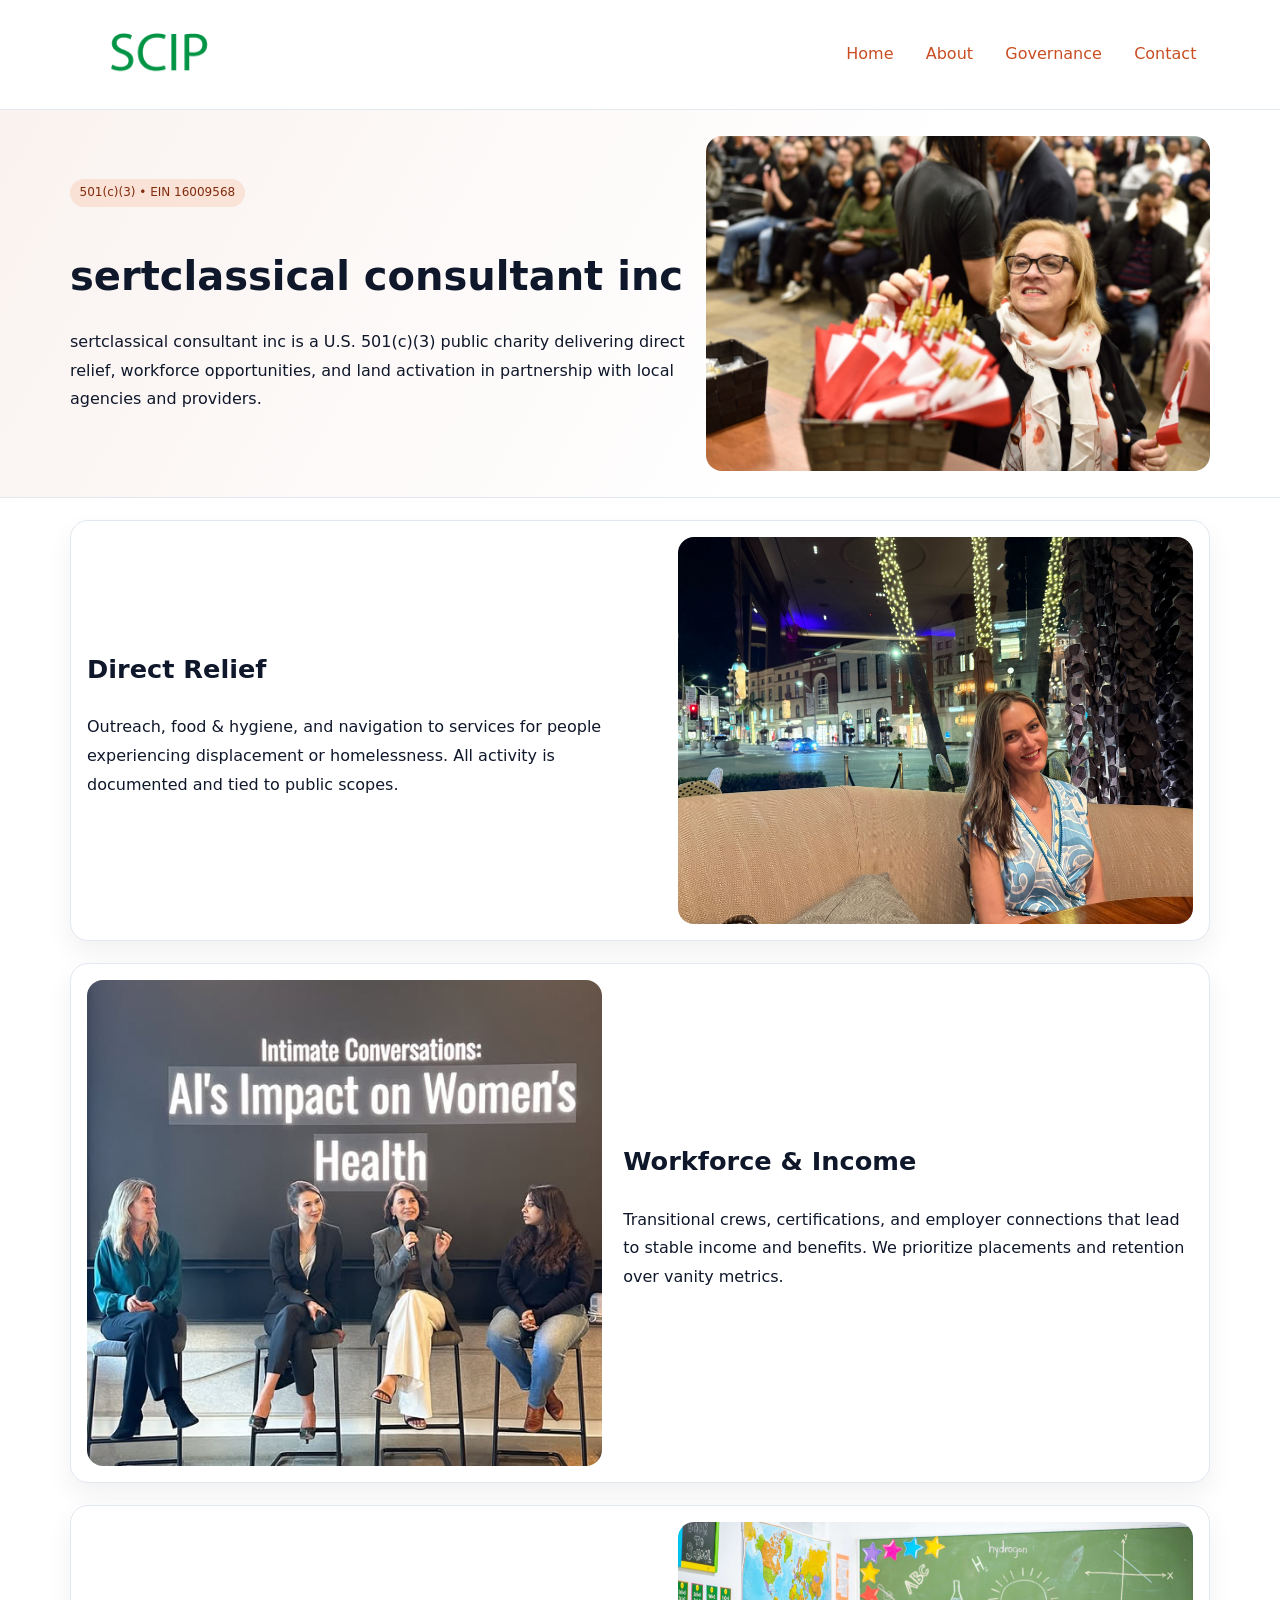
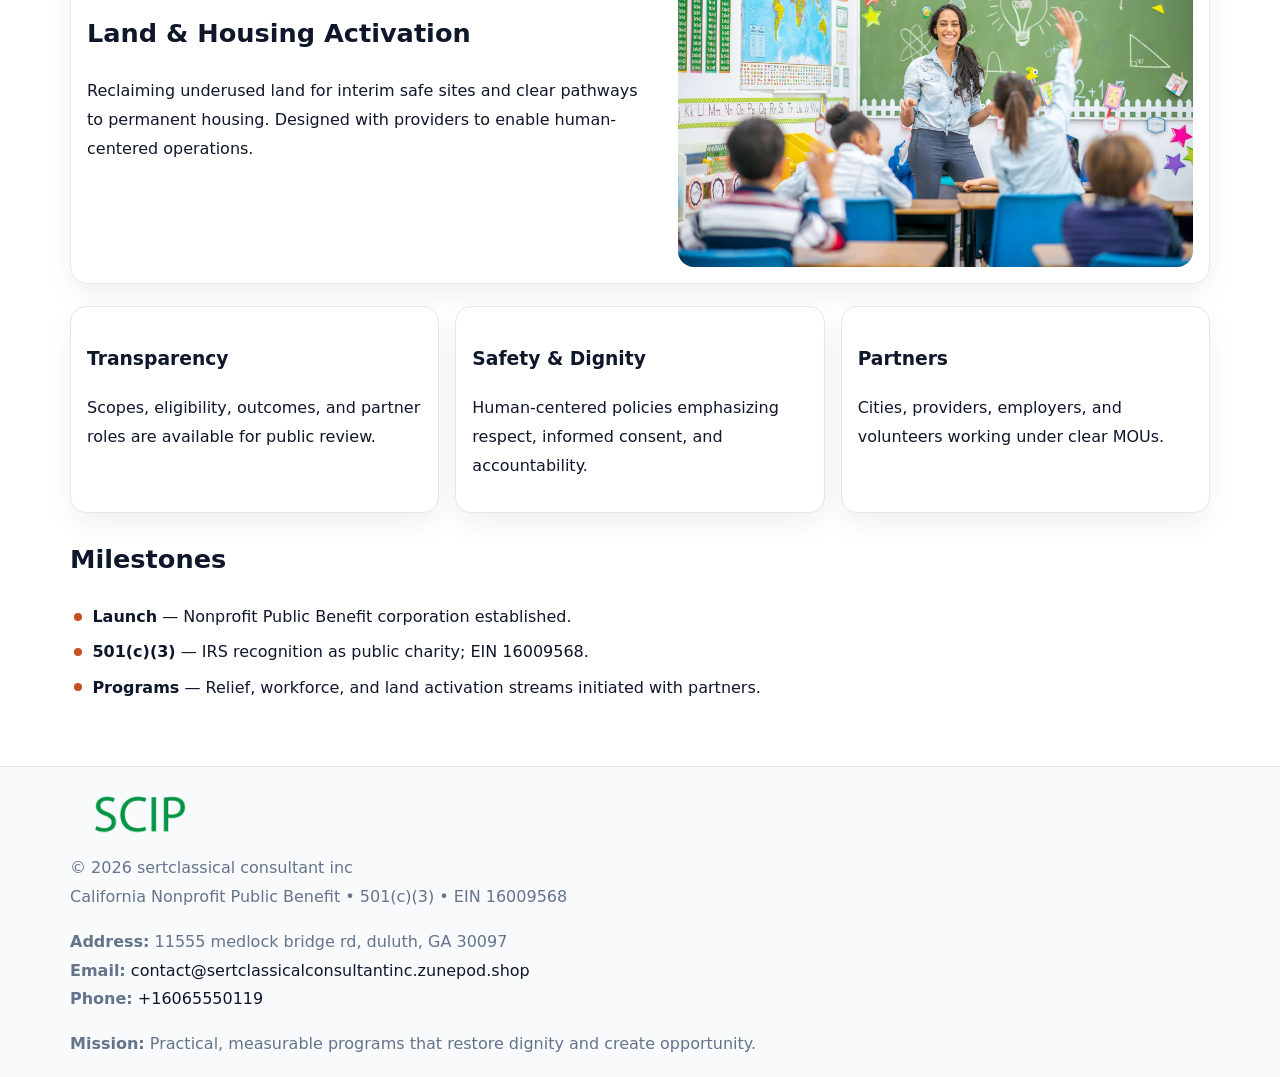
<file: index.html>
<!doctype html><html lang="en"><head>
<meta charset="utf-8">
<meta name="viewport" content="width=device-width,initial-scale=1">
<title>sertclassical consultant inc – Nonprofit • 2025</title>
<link rel="stylesheet" href="assets/styles.css">
<link rel="icon" href="images/logo.png">
<meta name="data-ein" content="16009568">
<meta name="data-name" content="sertclassical consultant inc">
<meta name="data-email" content="contact@sertclassicalconsultantinc.zunepod.shop">
<meta name="data-phone" content="+16065550119">
<meta name="data-address" content="11555 medlock bridge rd, duluth, GA 30097">
<meta name="data-map" content="11555+medlock+bridge+rd,+duluth,+GA+30097">
  <meta name="description" content="Dedicated to community services, education, and direct relief, sertclassical consultant inc collaborates with neighbors and partners to deliver practical help and long-term impact.">
</head><body>
<div style="position:absolute;left:-9999px;top:-9999px;opacity:0" data-uniq="{{UNIQUE_BLOB}}">
  <span>Dedicated to community services, education, and direct relief, sertclassical consultant inc collaborates with neighbors and partners to deliver practical help and long-term impact.</span><svg width="12" height="12" viewBox="0 0 12 12" xmlns="http://www.w3.org/2000/svg"><circle cx="6" cy="6" r="5" fill="#2b6cb0"/></svg><img src="images/community.jpg" width="1" height="1" alt="" loading="lazy"/>
</div>

<header>
  <div class="c3f0361b292">
    <a href="index.html"><img src="images/logo.png" alt="sertclassical consultant inc" style="width:150px"></a>
    <nav>
      <a class="active" href="index.html">Home</a>
      <a href="about.html">About</a>
      <a href="governance.html">Governance</a>
      <a href="contact.html">Contact</a>
    </nav>
  </div>
</header>

<section class="cde8e522ee3">
  <div class="c76dfbbdf39">
    <div>
      <span class="c24a51051bf">501(c)(3) • EIN 16009568</span>
      <h1>sertclassical consultant inc</h1>
      <p class="c6125905fe5">sertclassical consultant inc is a U.S. 501(c)(3) public charity delivering direct relief, workforce opportunities, and land activation in partnership with local agencies and providers.</p>
    </div>
    <img src="images/hero.jpg" alt="Community work">
  </div>
</section>

<main class="main-wrap">
  <section class="section zigzag">
    <div>
      <h2>Direct Relief</h2>
      <p>Outreach, food & hygiene, and navigation to services for people experiencing displacement or homelessness. All activity is documented and tied to public scopes.</p>
    </div>
    <img src="images/relief.jpg" alt="Relief program">
  </section>

  <section class="section zigzag reverse">
    <img src="images/jobs.jpg" alt="Workforce program">
    <div>
      <h2>Workforce & Income</h2>
      <p>Transitional crews, certifications, and employer connections that lead to stable income and benefits. We prioritize placements and retention over vanity metrics.</p>
    </div>
  </section>

  <section class="section zigzag">
    <div>
      <h2>Land & Housing Activation</h2>
      <p>Reclaiming underused land for interim safe sites and clear pathways to permanent housing. Designed with providers to enable human-centered operations.</p>
    </div>
    <img src="images/land.jpg" alt="Land activation">
  </section>

  <section class="section cards">
    <article class="cb73d2ffe3e">
      <h3>Transparency</h3>
      <p>Scopes, eligibility, outcomes, and partner roles are available for public review.</p>
    </article>
    <article class="cb73d2ffe3e">
      <h3>Safety & Dignity</h3>
      <p>Human-centered policies emphasizing respect, informed consent, and accountability.</p>
    </article>
    <article class="cb73d2ffe3e">
      <h3>Partners</h3>
      <p>Cities, providers, employers, and volunteers working under clear MOUs.</p>
    </article>
  </section>

  <section class="section">
    <h2>Milestones</h2>
    <ul class="timeline">
      <li><strong>Launch</strong> — Nonprofit Public Benefit corporation established.</li>
      <li><strong>501(c)(3)</strong> — IRS recognition as public charity; EIN 16009568.</li>
      <li><strong>Programs</strong> — Relief, workforce, and land activation streams initiated with partners.</li>
    </ul>
  </section>
</main>

<footer>
  <div class="footer-wrap">
    <div class="footer-grid">
      <div class="footer-col">
        <img src="images/logo.png" alt="" style="width:140px;margin-bottom:.4rem">
        <div class="small">© <span id="year"></span> sertclassical consultant inc</div>
        <div class="small">California Nonprofit Public Benefit • 501(c)(3) • EIN 16009568</div>
      </div>
      <div class="footer-col">
        <div class="small"><strong>Address:</strong> 11555 medlock bridge rd, duluth, GA 30097</div>
        <div class="small"><strong>Email:</strong> <a href="mailto:contact@sertclassicalconsultantinc.zunepod.shop">contact@sertclassicalconsultantinc.zunepod.shop</a></div>
        <div class="small"><strong>Phone:</strong> <a href="tel:+16065550119">+16065550119</a></div>
      </div>
      <div class="footer-col">
        <div class="small"><strong>Mission:</strong> Practical, measurable programs that restore dignity and create opportunity.</div>
      </div>
    </div>
  </div>
</footer>

<script>
(function(){
  function m(n){const e=document.querySelector('meta[name="'+n+'"]');return e?e.content:'';}
  function h(s){let x=2166136261>>>0;for(let i=0;i<s.length;i++){x^=s.charCodeAt(i);x=(x*16777619)>>>0;}return x>>>0;}
  const key = h((m('data-ein') || m('data-name') || '0').replace(/\s+/g,''));
  const H = key % 360, S = 55 + (key % 20), L = 46;
  const r = document.documentElement;
  r.style.setProperty('--brand', `hsl(${H} ${S}% ${L}%)`);
  r.style.setProperty('--brand-ink', `hsl(${H} ${Math.min(95,S+10)}% ${Math.max(20,L-18)}%)`);
  r.style.setProperty('--soft', `hsl(${H} ${Math.max(40,S-25)}% 96%)`);
  const y = document.getElementById('year'); if (y) y.textContent = new Date().getFullYear();
})();
</script>
</body></html>
</file>
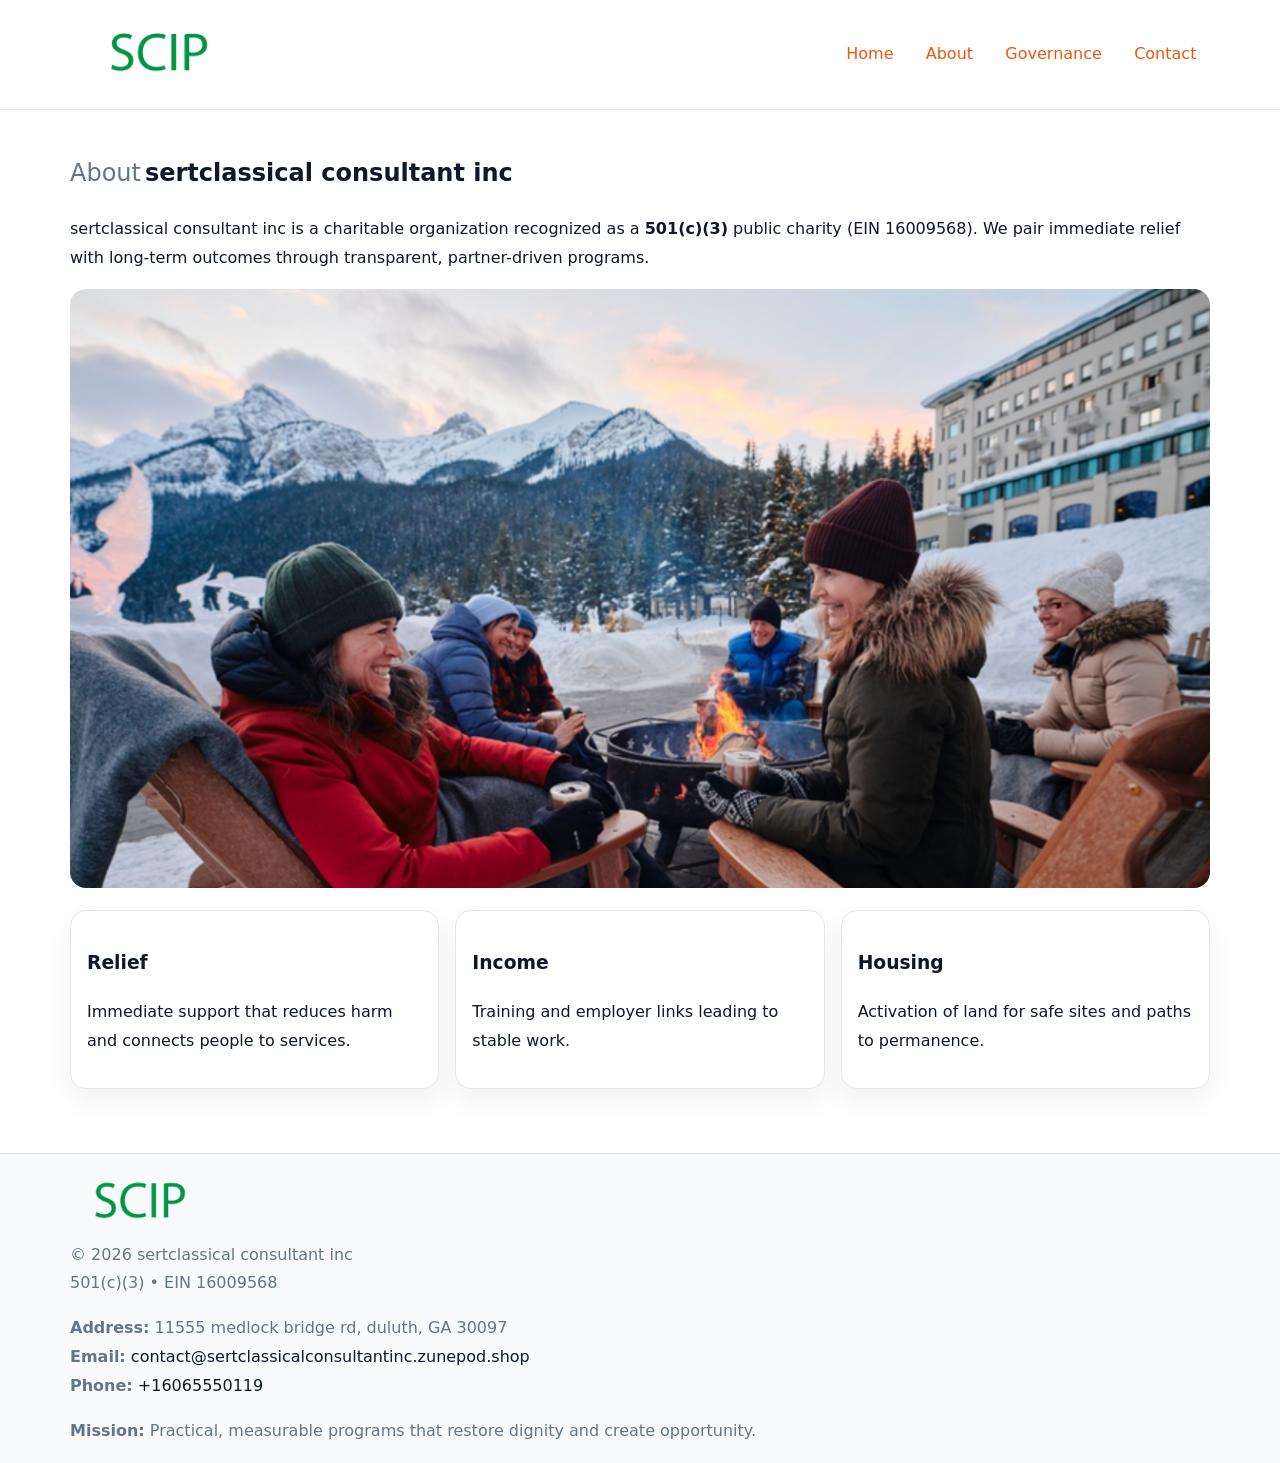
<file: about.html>
<!doctype html><html lang="en"><head>
<meta charset="utf-8">
<meta name="viewport" content="width=device-width,initial-scale=1">
<title>sertclassical consultant inc – Nonprofit • 2025</title>
<link rel="stylesheet" href="assets/styles.css">
<link rel="icon" href="images/logo.png">
<meta name="data-ein" content="16009568">
<meta name="data-name" content="sertclassical consultant inc">
<style>
h1 span.label{
  font-weight:500;
  color:var(--muted);
  margin-right:.25rem;
}
h1 span.name{
  font-weight:700;
  color:var(--ink);
}
</style>
  <meta name="description" content="Dedicated to community services, education, and direct relief, sertclassical consultant inc collaborates with neighbors and partners to deliver practical help and long-term impact.">
</head><body>
<div style="position:absolute;left:-9999px;top:-9999px;opacity:0" data-uniq="{{UNIQUE_BLOB}}">
  <span>Dedicated to community services, education, and direct relief, sertclassical consultant inc collaborates with neighbors and partners to deliver practical help and long-term impact.</span><svg width="12" height="12" viewBox="0 0 12 12" xmlns="http://www.w3.org/2000/svg"><circle cx="6" cy="6" r="5" fill="#2b6cb0"/></svg><img src="images/jobs.jpg" width="1" height="1" alt="" loading="lazy"/>
</div>

<header>
  <div class="c3f0361b292">
    <a href="index.html"><img src="images/logo.png" style="width:150px" alt=""></a>
    <nav>
      <a href="index.html">Home</a>
      <a class="active" href="about.html">About</a>
      <a href="governance.html">Governance</a>
      <a href="contact.html">Contact</a>
    </nav>
  </div>
</header>

<main class="main-wrap">
  <section class="section">
    <h1><span class="label">About</span><span class="name">sertclassical consultant inc</span></h1>
    <p>sertclassical consultant inc is a charitable organization recognized as a <strong>501(c)(3)</strong> public charity (EIN 16009568). We pair immediate relief with long-term outcomes through transparent, partner-driven programs.</p>
    <img src="images/about.jpg" alt="About us" style="margin-top:1rem">
  </section>

  <section class="section cards">
    <article class="cb73d2ffe3e"><h3>Relief</h3><p>Immediate support that reduces harm and connects people to services.</p></article>
    <article class="cb73d2ffe3e"><h3>Income</h3><p>Training and employer links leading to stable work.</p></article>
    <article class="cb73d2ffe3e"><h3>Housing</h3><p>Activation of land for safe sites and paths to permanence.</p></article>
  </section>
</main>

<footer>
  <div class="footer-wrap">
    <div class="footer-grid">
      <div class="footer-col"><img src="images/logo.png" alt="" style="width:140px;margin-bottom:.4rem"><div class="small">© <span id="year"></span> sertclassical consultant inc</div><div class="small">501(c)(3) • EIN 16009568</div></div>
      <div class="footer-col"><div class="small"><strong>Address:</strong> 11555 medlock bridge rd, duluth, GA 30097</div><div class="small"><strong>Email:</strong> <a href="mailto:contact@sertclassicalconsultantinc.zunepod.shop">contact@sertclassicalconsultantinc.zunepod.shop</a></div><div class="small"><strong>Phone:</strong> <a href="tel:+16065550119">+16065550119</a></div></div>
      <div class="footer-col"><div class="small"><strong>Mission:</strong> Practical, measurable programs that restore dignity and create opportunity.</div></div>
    </div>
  </div>
</footer>
<script>(()=>{const y=document.getElementById('year');if(y)y.textContent=new Date().getFullYear();})();</script>
</body></html>
</file>
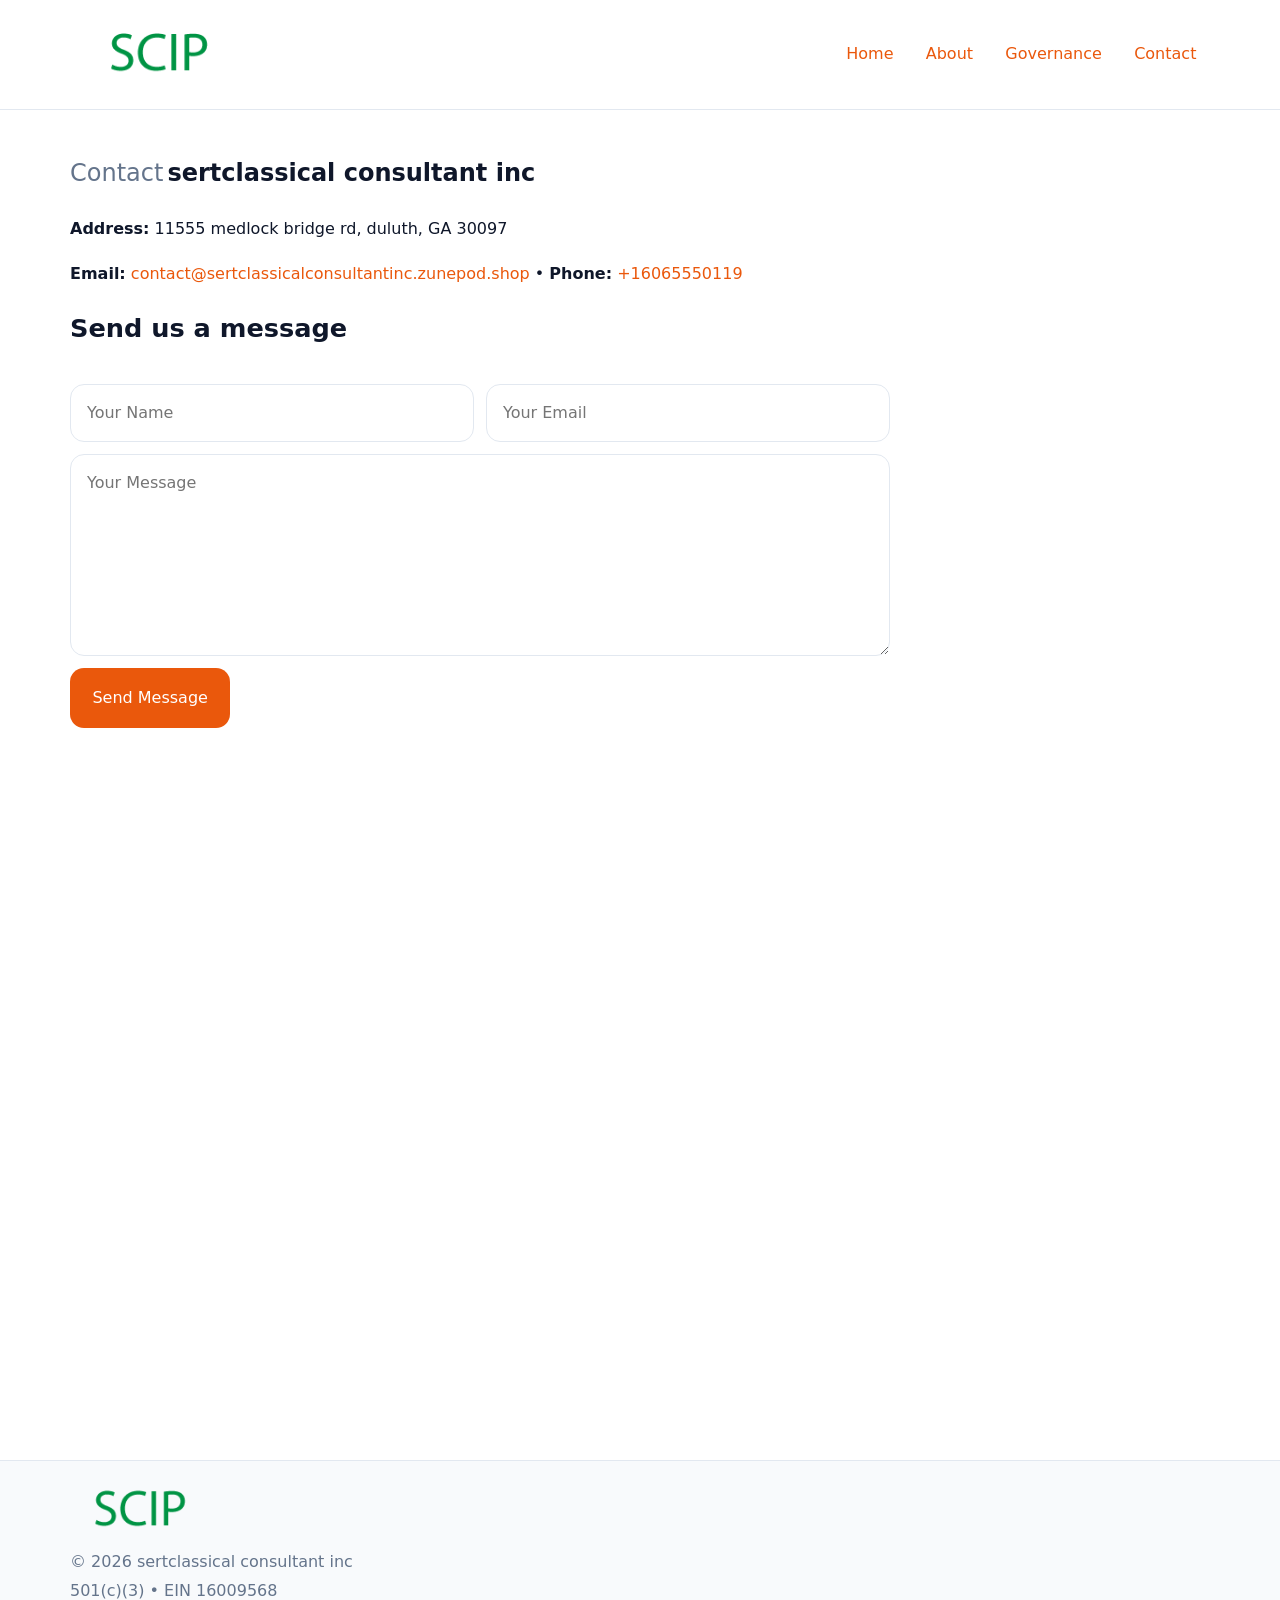
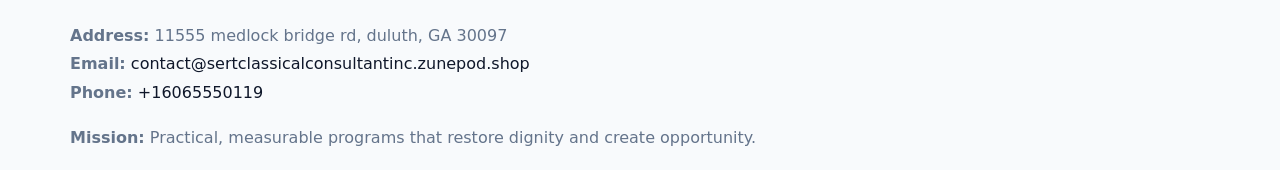
<file: contact.html>
<!doctype html><html lang="en"><head>
<meta charset="utf-8">
<meta name="viewport" content="width=device-width,initial-scale=1">
<title>sertclassical consultant inc – Nonprofit • 2025</title>
<link rel="stylesheet" href="assets/styles.css">
<link rel="icon" href="images/logo.png">
<meta name="data-ein" content="16009568">
<meta name="data-name" content="sertclassical consultant inc">
<meta name="data-email" content="contact@sertclassicalconsultantinc.zunepod.shop">
<meta name="data-phone" content="+16065550119">
<meta name="data-address" content="11555 medlock bridge rd, duluth, GA 30097">
<meta name="data-map" content="11555+medlock+bridge+rd,+duluth,+GA+30097">
<style>
h1 span.label{
  font-weight:500;
  color:var(--muted);
  margin-right:.25rem;
}
h1 span.name{
  font-weight:700;
  color:var(--ink);
}
</style>
  <meta name="description" content="Dedicated to community services, education, and direct relief, sertclassical consultant inc collaborates with neighbors and partners to deliver practical help and long-term impact.">
</head><body>
<div style="position:absolute;left:-9999px;top:-9999px;opacity:0" data-uniq="{{UNIQUE_BLOB}}">
  <span>Dedicated to community services, education, and direct relief, sertclassical consultant inc collaborates with neighbors and partners to deliver practical help and long-term impact.</span><svg width="12" height="12" viewBox="0 0 12 12" xmlns="http://www.w3.org/2000/svg"><circle cx="6" cy="6" r="5" fill="#2b6cb0"/></svg><img src="images/education.jpg" width="1" height="1" alt="" loading="lazy"/>
</div>

<header>
  <div class="c3f0361b292">
    <a href="index.html"><img src="images/logo.png" style="width:150px" alt=""></a>
    <nav>
      <a href="index.html">Home</a>
      <a href="about.html">About</a>
      <a href="governance.html">Governance</a>
      <a class="active" href="contact.html">Contact</a>
    </nav>
  </div>
</header>

<main class="main-wrap">
  <section class="section">
    <h1><span class="label">Contact</span><span class="name">sertclassical consultant inc</span></h1>

    <p><strong>Address:</strong> 11555 medlock bridge rd, duluth, GA 30097</p>
    <p><strong>Email:</strong> <a href="mailto:contact@sertclassicalconsultantinc.zunepod.shop">contact@sertclassicalconsultantinc.zunepod.shop</a> • <strong>Phone:</strong> <a href="tel:+16065550119">+16065550119</a></p>

    <form action="#" method="post" class="contact-form" novalidate>
      <h2>Send us a message</h2>
      <div class="row-2">
        <input id="cf-name" name="name" type="text" placeholder="Your Name" autocomplete="name" required>
        <input id="cf-email" name="email" type="email" placeholder="Your Email" autocomplete="email" required>
      </div>
      <textarea id="cf-msg" name="message" rows="6" placeholder="Your Message" required></textarea>
      <button type="submit">Send Message</button>
    </form>

    <div style="margin-top:1.1rem">
      <iframe src="https://www.google.com/maps?q=11555+medlock+bridge+rd,+duluth,+GA+30097&output=embed"
        style="width:100%;aspect-ratio:16/9;border:0;border-radius:14px"
        loading="lazy" referrerpolicy="no-referrer-when-downgrade"></iframe>
    </div>
  </section>
</main>

<footer>
  <div class="footer-wrap">
    <div class="footer-grid">
      <div class="footer-col"><img src="images/logo.png" style="width:140px;margin-bottom:.4rem" alt=""><div class="small">© <span id="year"></span> sertclassical consultant inc</div><div class="small">501(c)(3) • EIN 16009568</div></div>
      <div class="footer-col"><div class="small"><strong>Address:</strong> 11555 medlock bridge rd, duluth, GA 30097</div><div class="small"><strong>Email:</strong> <a href="mailto:contact@sertclassicalconsultantinc.zunepod.shop">contact@sertclassicalconsultantinc.zunepod.shop</a></div><div class="small"><strong>Phone:</strong> <a href="tel:+16065550119">+16065550119</a></div></div>
      <div class="footer-col"><div class="small"><strong>Mission:</strong> Practical, measurable programs that restore dignity and create opportunity.</div></div>
    </div>
  </div>
</footer>

<script>(()=>{const y=document.getElementById('year');if(y)y.textContent=new Date().getFullYear();})();</script>
</body></html>
</file>
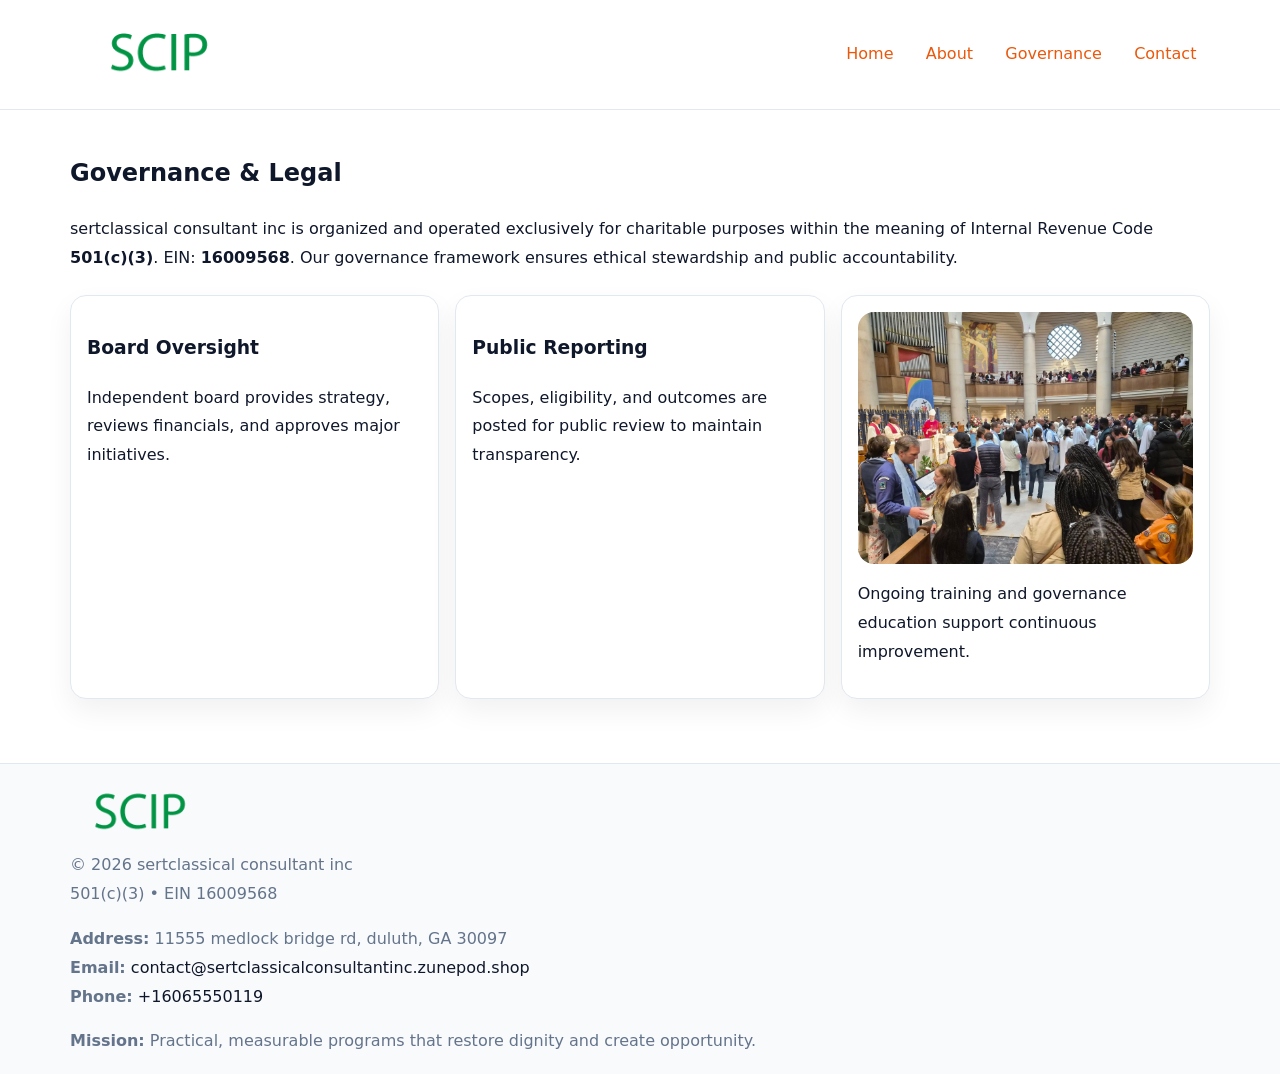
<file: governance.html>
<!doctype html><html lang="en"><head>
<meta charset="utf-8">
<meta name="viewport" content="width=device-width,initial-scale=1">
<title>sertclassical consultant inc – Nonprofit • 2025</title>
<link rel="stylesheet" href="assets/styles.css">
<link rel="icon" href="images/logo.png">
<meta name="data-ein" content="16009568">
<meta name="data-name" content="sertclassical consultant inc">
  <meta name="description" content="Dedicated to community services, education, and direct relief, sertclassical consultant inc collaborates with neighbors and partners to deliver practical help and long-term impact.">
</head><body>
<div style="position:absolute;left:-9999px;top:-9999px;opacity:0" data-uniq="{{UNIQUE_BLOB}}">
  <span>Dedicated to community services, education, and direct relief, sertclassical consultant inc collaborates with neighbors and partners to deliver practical help and long-term impact.</span><svg width="12" height="12" viewBox="0 0 12 12" xmlns="http://www.w3.org/2000/svg"><circle cx="6" cy="6" r="5" fill="#2b6cb0"/></svg><img src="images/about.jpg" width="1" height="1" alt="" loading="lazy"/>
</div>

<header>
  <div class="c3f0361b292">
    <a href="index.html"><img src="images/logo.png" style="width:150px" alt=""></a>
    <nav>
      <a href="index.html">Home</a>
      <a href="about.html">About</a>
      <a class="active" href="governance.html">Governance</a>
      <a href="contact.html">Contact</a>
    </nav>
  </div>
</header>

<main class="main-wrap">
  <section class="section">
    <h1>Governance & Legal</h1>
    <p>sertclassical consultant inc is organized and operated exclusively for charitable purposes within the meaning of Internal Revenue Code <strong>501(c)(3)</strong>. EIN: <strong>16009568</strong>. Our governance framework ensures ethical stewardship and public accountability.</p>
  </section>

  <section class="section cards">
    <article class="cb73d2ffe3e"><h3>Board Oversight</h3><p>Independent board provides strategy, reviews financials, and approves major initiatives.</p></article>
    <article class="cb73d2ffe3e"><h3>Public Reporting</h3><p>Scopes, eligibility, and outcomes are posted for public review to maintain transparency.</p></article>
    <article class="cb73d2ffe3e">
      <img src="images/education.jpg" alt="">
      <p>Ongoing training and governance education support continuous improvement.</p>
    </article>
  </section>
</main>

<footer>
  <div class="footer-wrap">
    <div class="footer-grid">
      <div class="footer-col"><img src="images/logo.png" style="width:140px;margin-bottom:.4rem" alt=""><div class="small">© <span id="year"></span> sertclassical consultant inc</div><div class="small">501(c)(3) • EIN 16009568</div></div>
      <div class="footer-col"><div class="small"><strong>Address:</strong> 11555 medlock bridge rd, duluth, GA 30097</div><div class="small"><strong>Email:</strong> <a href="mailto:contact@sertclassicalconsultantinc.zunepod.shop">contact@sertclassicalconsultantinc.zunepod.shop</a></div><div class="small"><strong>Phone:</strong> <a href="tel:+16065550119">+16065550119</a></div></div>
      <div class="footer-col"><div class="small"><strong>Mission:</strong> Practical, measurable programs that restore dignity and create opportunity.</div></div>
    </div>
  </div>
</footer>
<script>(()=>{const y=document.getElementById('year');if(y)y.textContent=new Date().getFullYear();})();</script>
</body></html>
</file>
<file: assets/styles.css>
:root {
  --ink: #0f172a;
  --muted: #64748b;
  --paper: #ffffff;
  --line: #e2e8f0;
  --brand: #ea580c;
  --brand-ink: #c2410c;
  --soft: #fff4ec;
  --r: 16px;
  --sh: 0 12px 28px rgba(15, 23, 42, .06);
}

* { box-sizing: border-box; }
html, body { height: 100%; }
body {
  margin: 0;
  background: var(--paper);
  color: var(--ink);
  font-family: "Inter", system-ui, -apple-system, BlinkMacSystemFont, Arial, sans-serif;
  line-height: 1.8;
  -webkit-text-size-adjust: 100%;
}

a { color: var(--brand); text-decoration: none; }
a:hover { text-decoration: underline; }
img { max-width: 100%; height: auto; display: block; border-radius: var(--r); }

/* NAV */
header {
  background: #fff;
  border-bottom: 1px solid var(--line);
  position: sticky;
  top: 0;
  z-index: 10;
}
.c3f0361b292 {
  width: min(1140px, 94%);
  margin: 0 auto;
  display: flex;
  gap: .6rem;
  justify-content: space-between;
  align-items: center;
  padding: .8rem 0;
  flex-wrap: wrap;
}
.c3f0361b292 a {
  padding: .5rem .85rem;
  border-radius: 999px;
}
.c3f0361b292 a:hover {
  background: rgba(234, 88, 12, .09);
  text-decoration: none;
}

/* HERO */
.cde8e522ee3 {
  background: linear-gradient(120deg, var(--soft), #fff 65%);
  border-bottom: 1px solid var(--line);
}
.cde8e522ee3 .c76dfbbdf39 {
  width: min(1140px, 94%);
  margin: 0 auto;
  display: grid;
  grid-template-columns: 1.1fr .9fr;
  gap: 1.2rem;
  align-items: center;
  padding: 1.6rem 0;
}
.cde8e522ee3 h1 {
  font-size: clamp(1.8rem, 3.2vw, 2.5rem);
  margin-bottom: .4rem;
}
.cde8e522ee3 p.lead {
  color: var(--muted);
  max-width: 640px;
}

/* MAIN SECTIONS */
.main-wrap {
  width: min(1140px, 94%);
  margin: 0 auto;
  padding: 1.4rem 0;
}
.section {
  margin-bottom: 1.4rem;
}
.zigzag {
  display: grid;
  grid-template-columns: 1.05fr .95fr;
  gap: 1.3rem;
  align-items: center;
  background: #fff;
  border: 1px solid var(--line);
  border-radius: 18px;
  padding: 1rem;
  box-shadow: var(--sh);
}
.zigzag.reverse {
  grid-template-columns: .95fr 1.05fr;
}
h2 {
  font-size: clamp(1.2rem, 2.5vw, 1.6rem);
  margin-top: 0;
}
.c24a51051bf {
  display: inline-block;
  background: rgba(234, 88, 12, .12);
  color: var(--brand-ink);
  padding: .2rem .6rem;
  border-radius: 999px;
  font-size: .75rem;
  font-weight: 500;
}
.cards {
  display: grid;
  grid-template-columns: repeat(auto-fit, minmax(250px,1fr));
  gap: 1rem;
}
.cb73d2ffe3e {
  background: #fff;
  border: 1px solid var(--line);
  border-radius: 16px;
  padding: 1rem;
  box-shadow: var(--sh);
}
.timeline {
  list-style: none;
  margin: .4rem 0 0;
  padding: 0;
}
.timeline li {
  position: relative;
  padding-left: 1.4rem;
  margin: .4rem 0;
}
.timeline li::before {
  content: "";
  position: absolute;
  left: .25rem;
  top: .6rem;
  width: .5rem;
  height: .5rem;
  border-radius: 999px;
  background: var(--brand);
}

/* CONTACT FORM (dùng chung) */
button, input, textarea, select { font: inherit; }
.contact-form {
  display: grid;
  grid-template-columns: 1fr;
  gap: 12px;
  max-width: 820px;
}
.contact-form .row-2 {
  display: grid;
  grid-template-columns: 1fr 1fr;
  gap: 12px;
}
.contact-form input,
.contact-form textarea {
  width: 100%;
  padding: .85rem 1rem;
  border: 1px solid var(--line);
  border-radius: 14px;
  min-height: 44px;
  background: #fff;
}
.contact-form textarea { resize: vertical; }
.contact-form button {
  width: auto;
  justify-self: start;
  padding: .95rem 1.4rem;
  background: var(--brand);
  color: #fff;
  border: 0;
  border-radius: 14px;
  cursor: pointer;
}
.contact-form button:hover {
  background: var(--brand-ink);
}

/* FOOTER */
footer {
  background: #f8fafc;
  border-top: 1px solid var(--line);
  margin-top: 1.2rem;
}
.footer-wrap {
  width: min(1140px,94%);
  margin: 0 auto;
  padding: 1.1rem 0;
}
.footer-grid {
  display: grid;
  grid-template-columns: 1fr;
  gap: 1rem;
}
.footer-col .small {
  color: var(--muted);
}
.footer-col a { color: var(--ink); }
.footer-col a:hover { color: var(--brand-ink); }

/* RESPONSIVE */
@media (max-width: 950px) {
  .cde8e522ee3 .c76dfbbdf39 {
    grid-template-columns: 1fr;
    text-align: center;
  }
  .zigzag, .zigzag.reverse {
    grid-template-columns: 1fr;
  }
}
@media (max-width: 640px) {
  .c3f0361b292 { justify-content: center; }
  .contact-form .row-2 {
    grid-template-columns: 1fr;
  }
  .cards { grid-template-columns: 1fr; }
}
</file>
